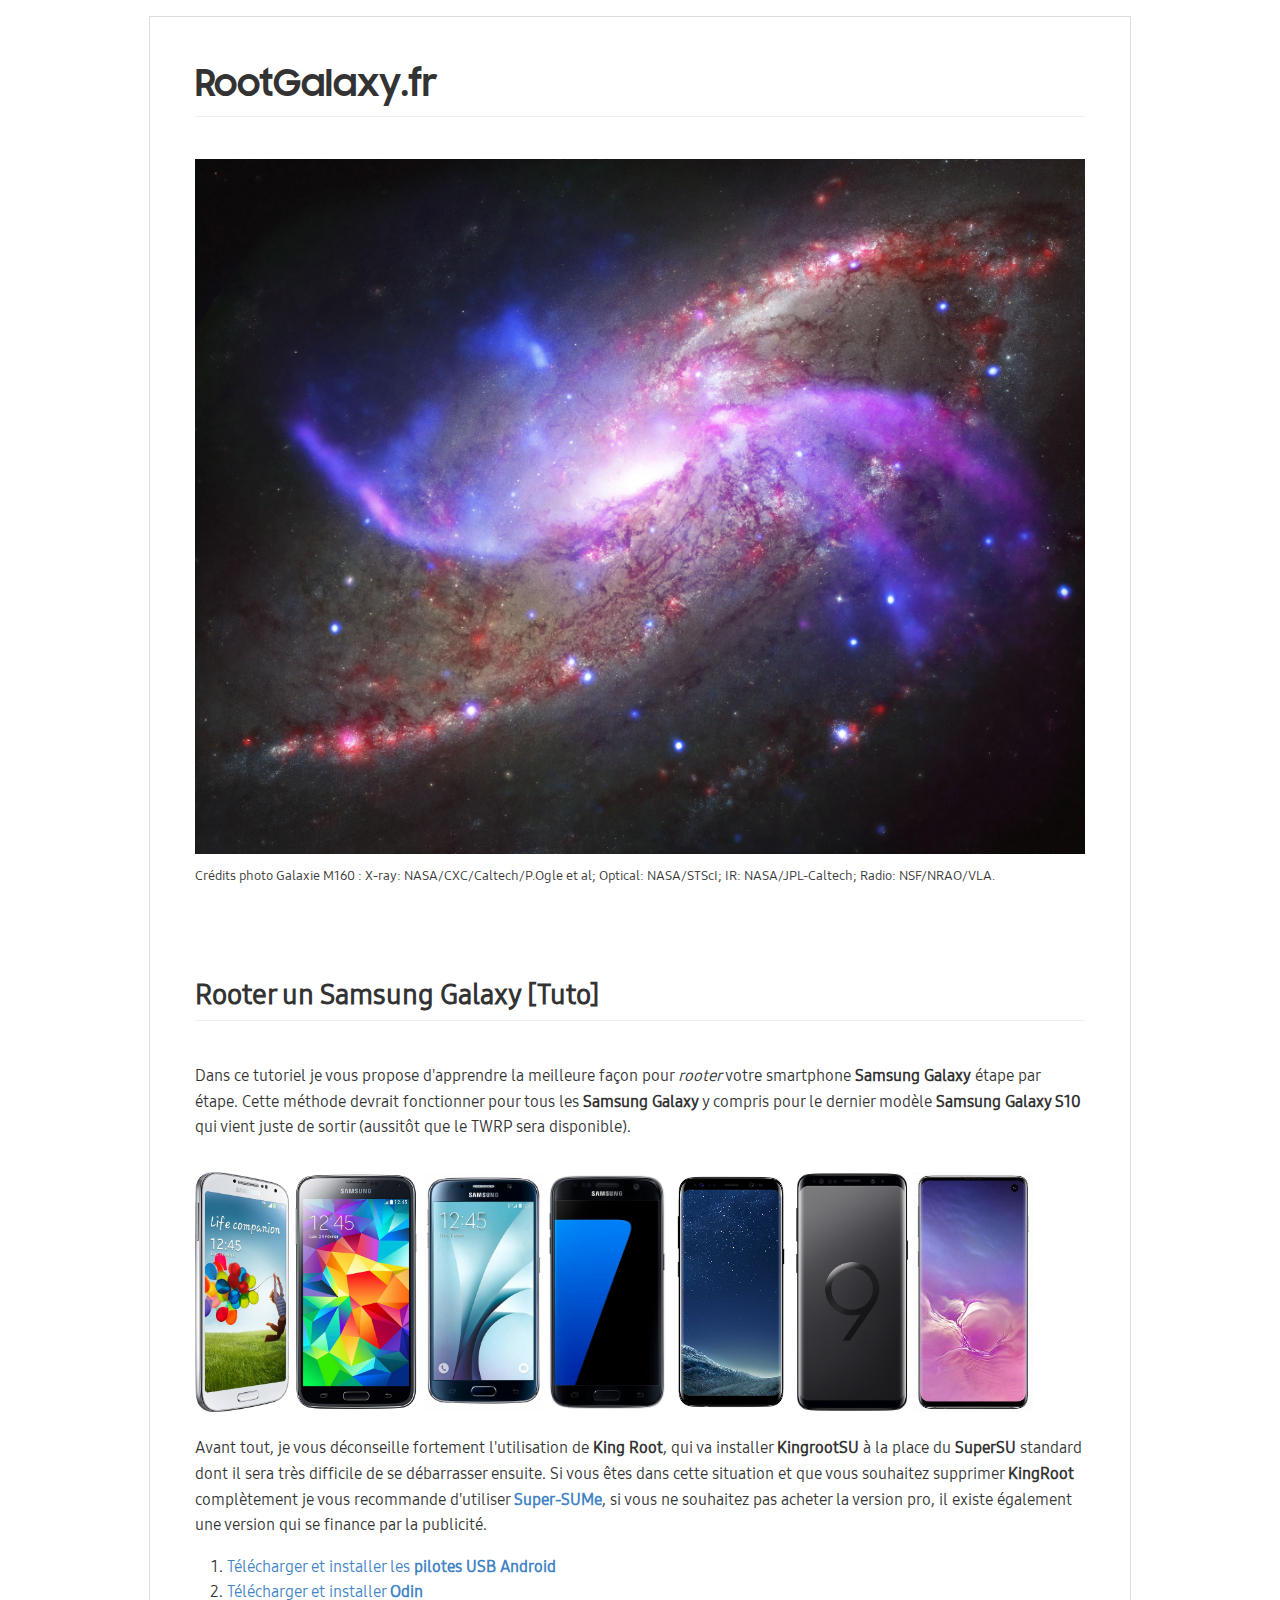
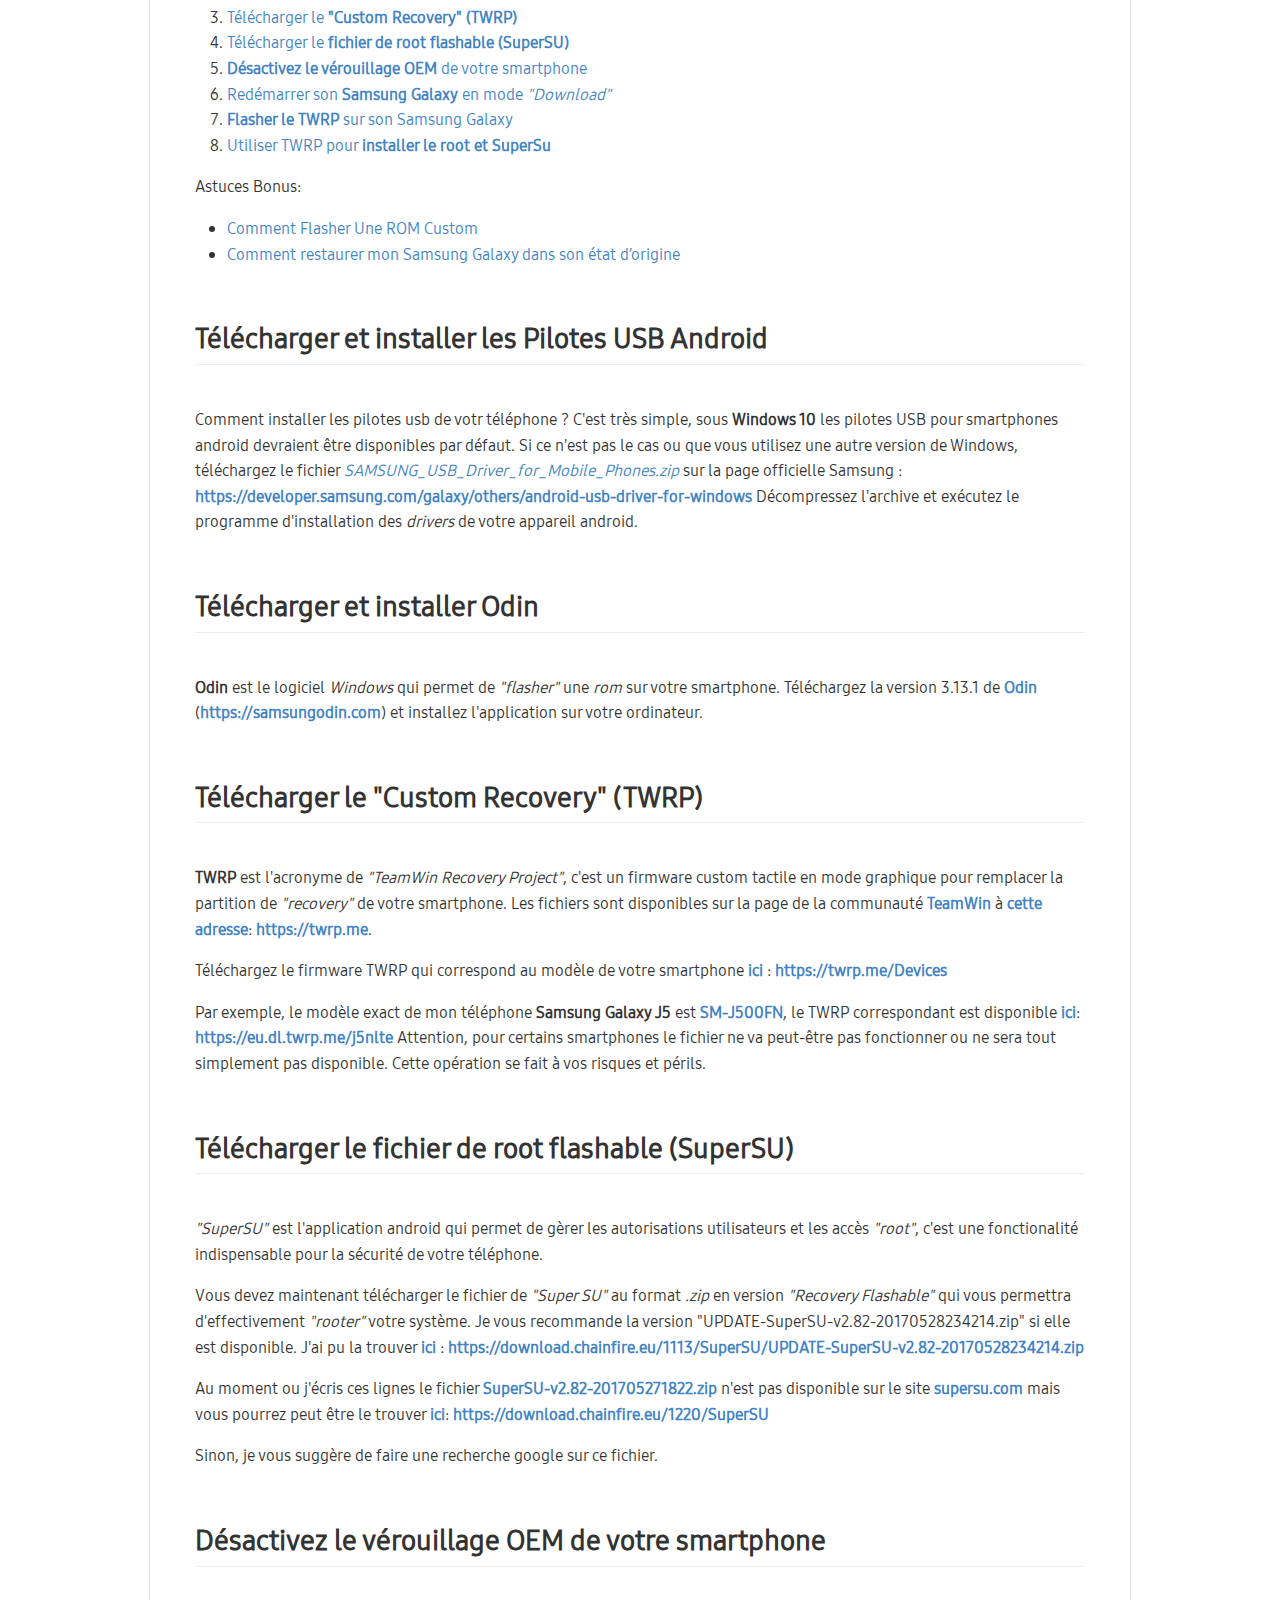
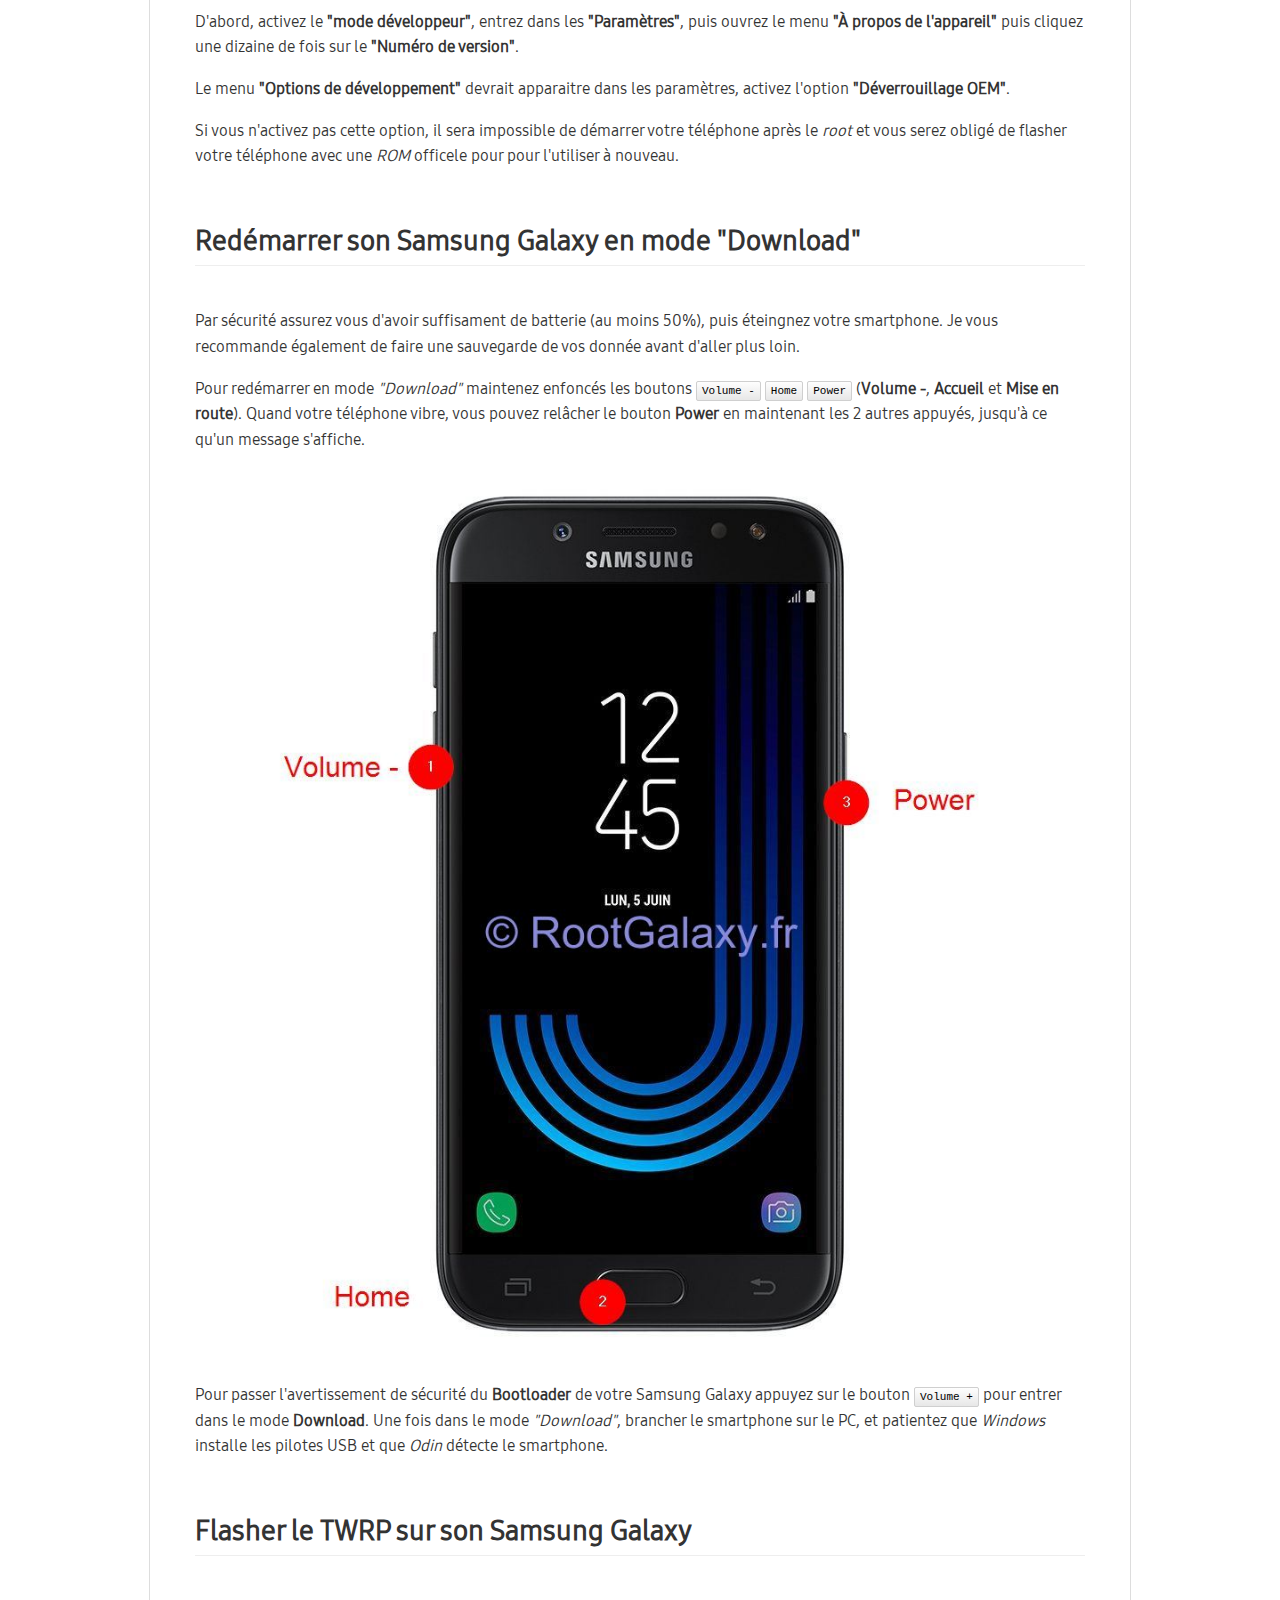
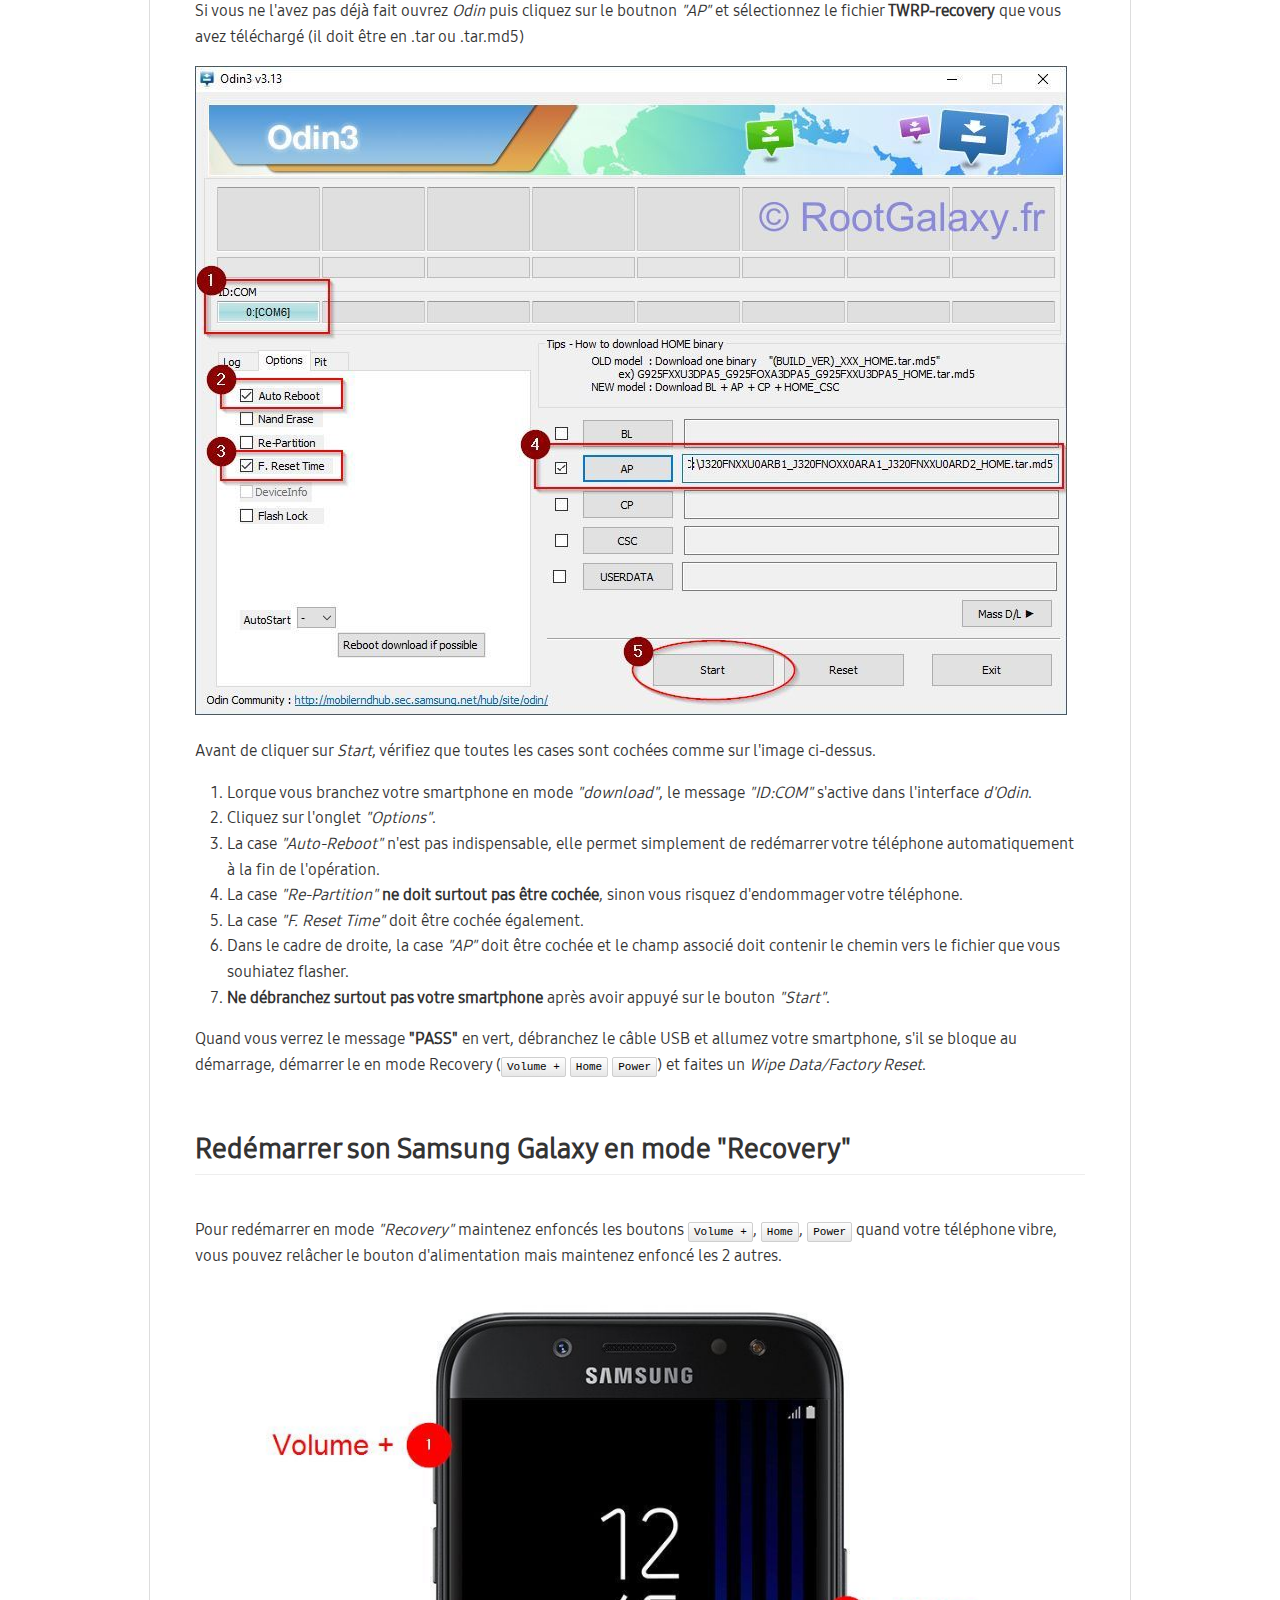
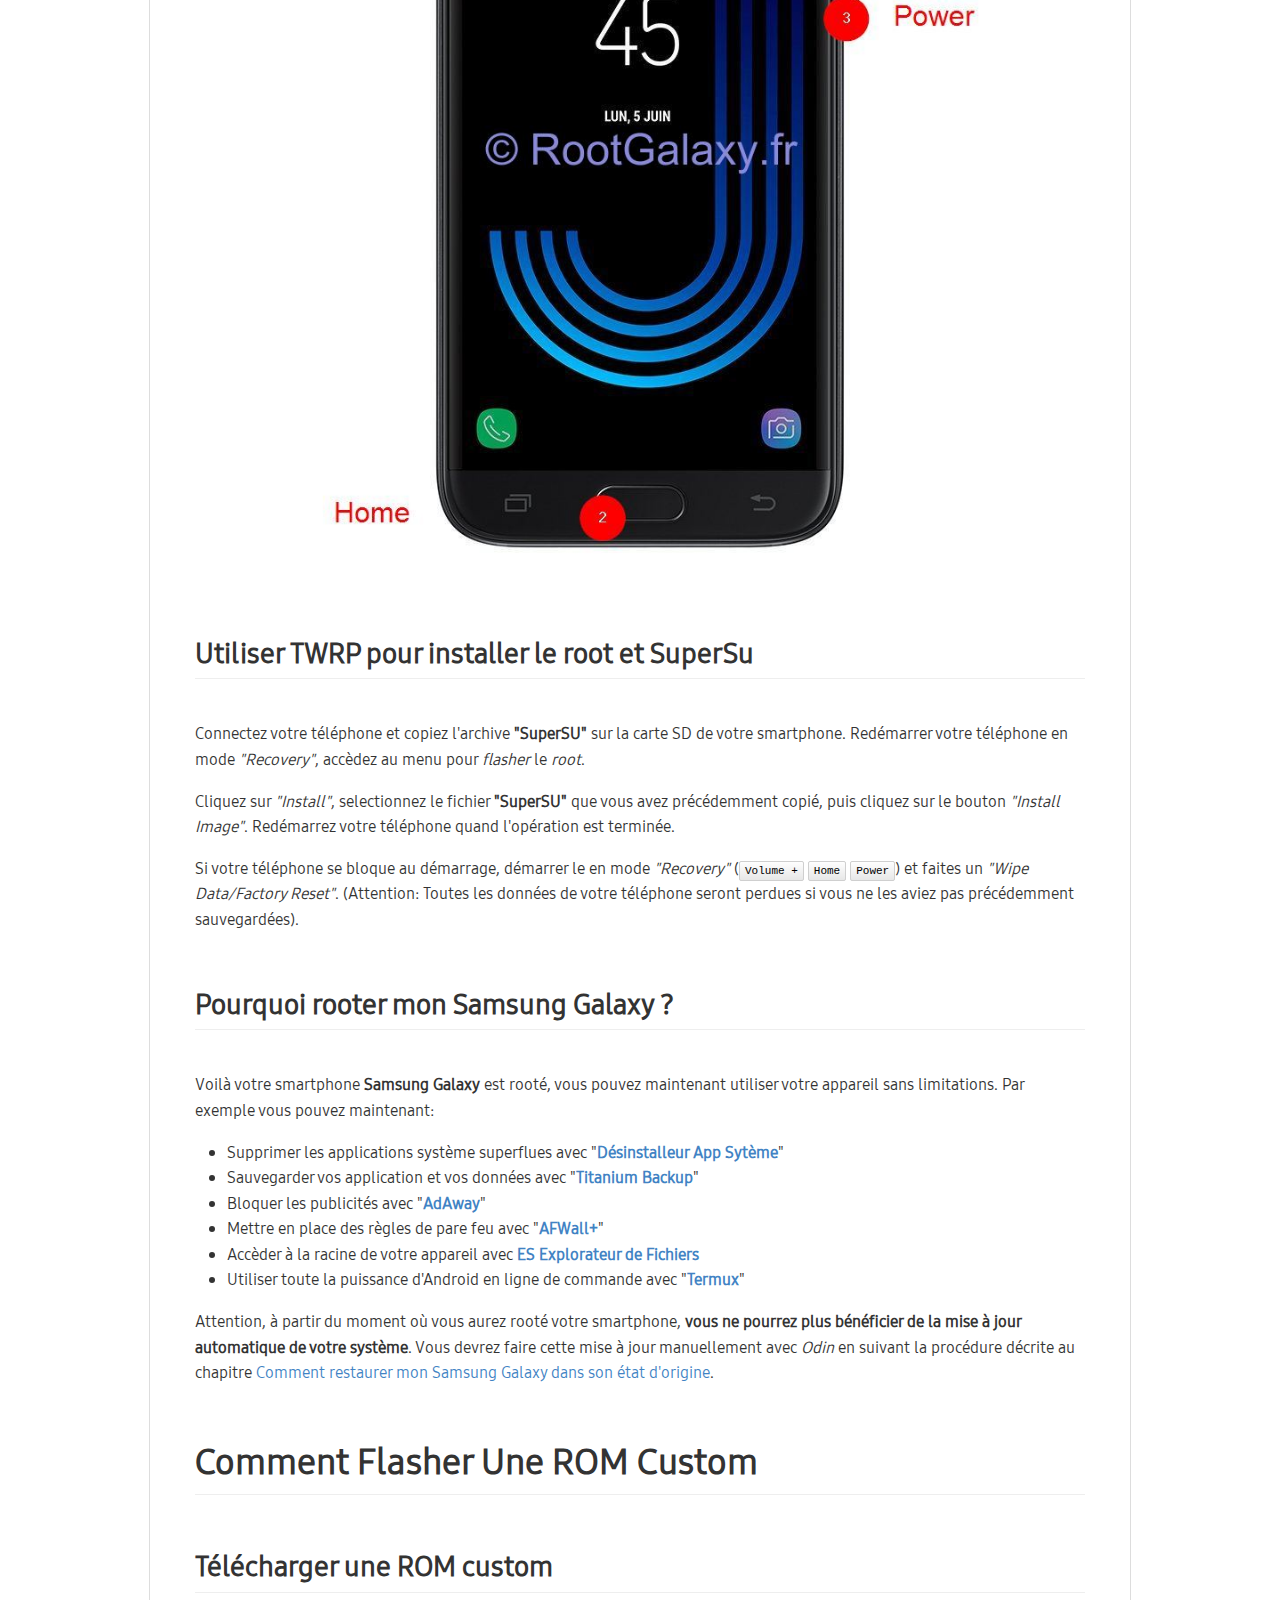
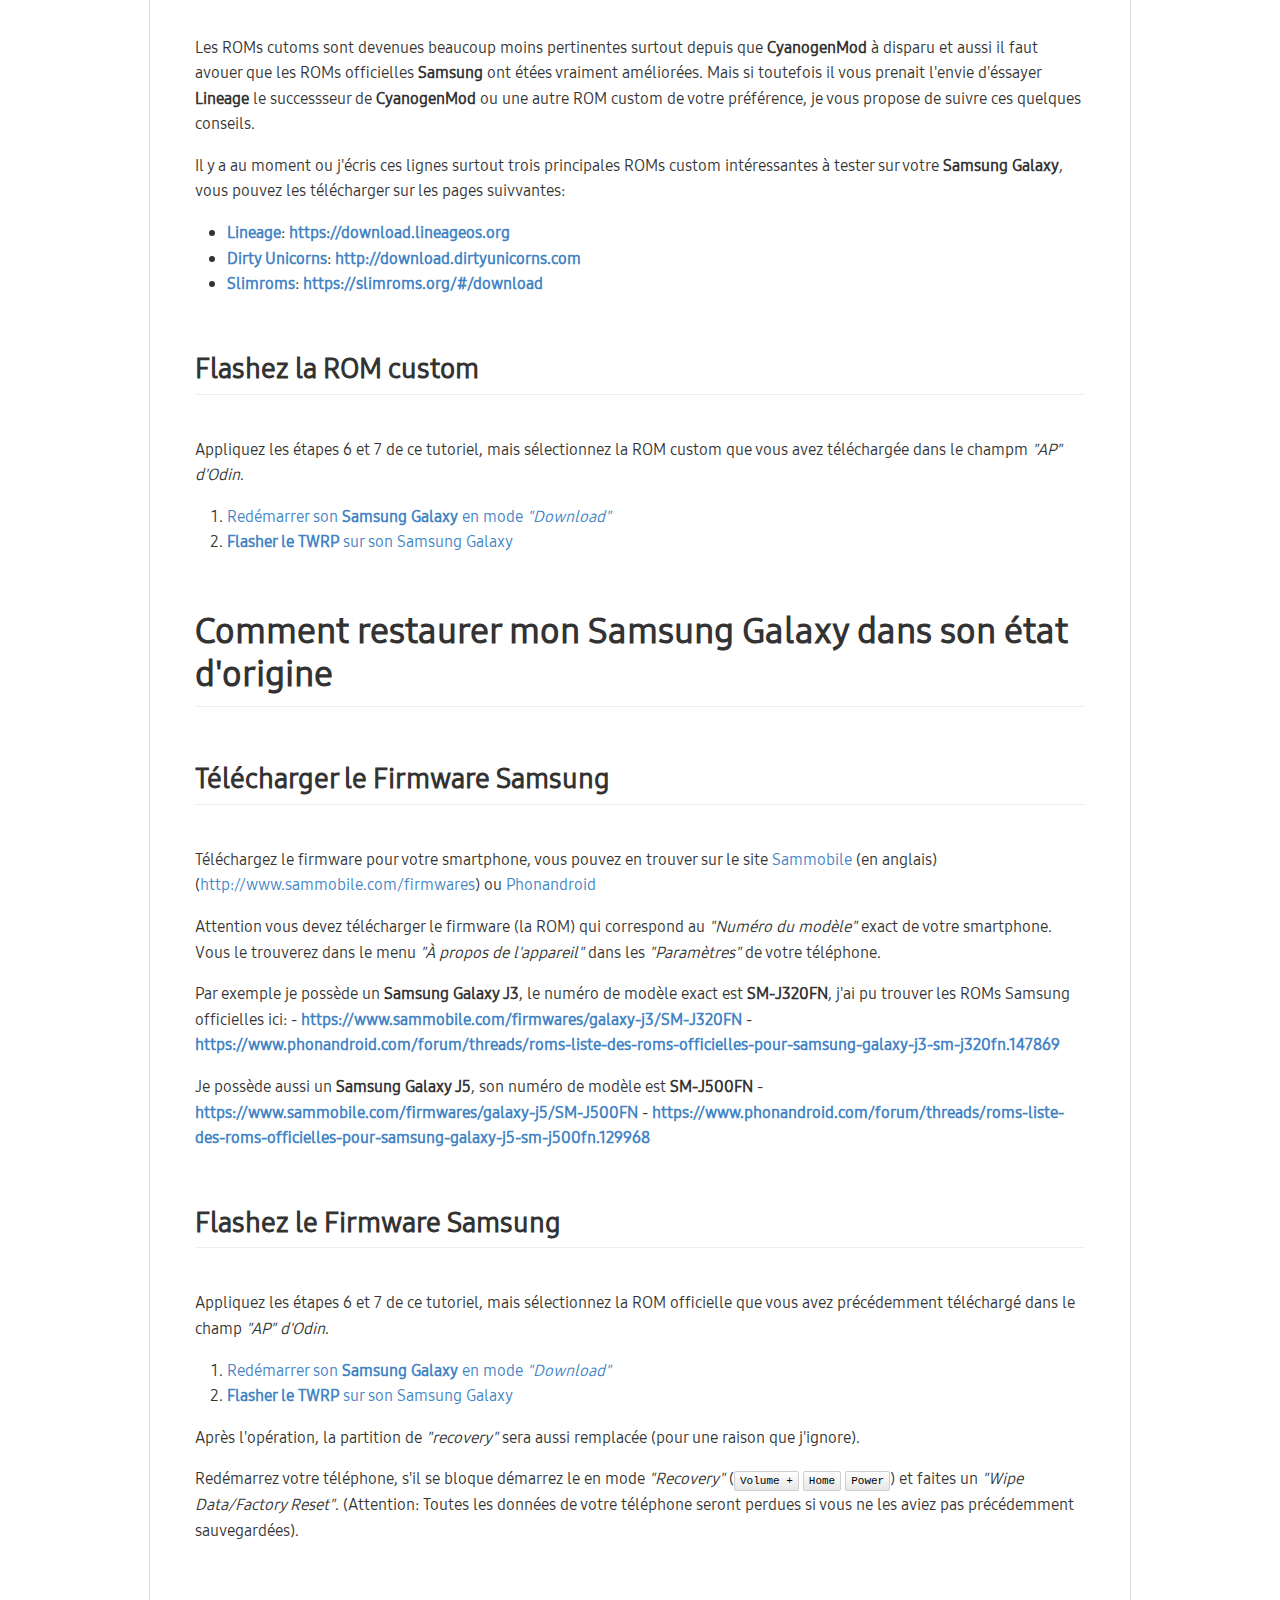
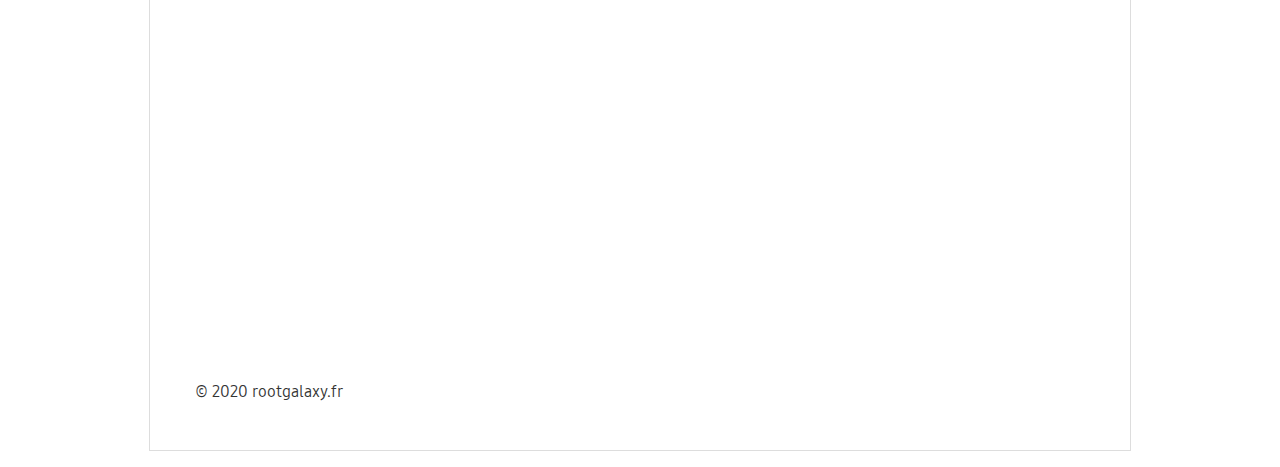
<file: index.html>
<!DOCTYPE html>
<html lang="fr">
<head>
    <meta charset="UTF-8" />
    <meta name="viewport" content="width=device-width, initial-scale=1" />
    <meta http-equiv="Content-Type" content="text/html; charset=utf-8; fr" />

    <link rel="apple-touch-icon"      sizes="57x57"    href="./favicon/apple-icon-57x57.png" />
    <link rel="apple-touch-icon"      sizes="60x60"    href="./favicon/apple-icon-60x60.png" />
    <link rel="apple-touch-icon"      sizes="72x72"    href="./favicon/apple-icon-72x72.png" />
    <link rel="apple-touch-icon"      sizes="76x76"    href="./favicon/apple-icon-76x76.png" />
    <link rel="apple-touch-icon"      sizes="114x114"  href="./favicon/apple-icon-114x114.png" />
    <link rel="apple-touch-icon"      sizes="120x120"  href="./favicon/apple-icon-120x120.png" />
    <link rel="apple-touch-icon"      sizes="144x144"  href="./favicon/apple-icon-144x144.png" />
    <link rel="apple-touch-icon"      sizes="152x152"  href="./favicon/apple-icon-152x152.png" />
    <link rel="apple-touch-icon"      sizes="180x180"  href="./favicon/apple-icon-180x180.png" />
    <link rel="icon" type="image/png" sizes="192x192"  href="./favicon/android-icon-192x192.png" />
    <link rel="icon" type="image/png" sizes="32x32"    href="./favicon/favicon-32x32.png" />
    <link rel="icon" type="image/png" sizes="96x96"    href="./favicon/favicon-96x96.png" />
    <link rel="icon" type="image/png" sizes="16x16"    href="./favicon/favicon-16x16.png" />
    <link rel="icon"          type="image/x-icon"      href="./favicon/favicon.ico" />
    <link rel="shortcut icon" type="image/x-icon"      href="./favicon/favicon.ico" />
    <link rel="manifest" href="./favicon/manifest.json" />

    <meta name="msapplication-TileColor" content="#8a8ada" />
    <meta name="msapplication-TileImage" content="./favicon/ms-icon-144x144.png" />
    <meta name="theme-color" content="#8a8ada" />

    <title>Rooter un Samsung Galaxy [Tuto]</title>

    <meta name="description" content="Le tuto pour rooter son téléphone Samsung Galaxy." />
    <meta name="keywords"    content="rooter, root, samsung galaxy, flasher, rom custom, android, rooté, twrp, supersu, mode recovery, mode download, reboot, firmware, smartphone, md5, tar" />
    <meta name="author"      content="RootGalaxy.fr" />
    <meta name="robots"      content="index,follow,noarchive" />

    <meta property="og:site_name"    content="RootGalaxy" />
    <meta property="og:locale"       content="fr_FR" />
    <meta property="og:url"          content="https://rootgalaxy.fr" />
    <meta property="og:type"         content="website" />
    <meta property="og:title"        content="Comment rooter n'importte quel smartphone Samsung Galaxy ?" />
    <meta property="og:description"  content="Un excellent article pour apprendre comment rooter n'importe quel smartphone Samsung Galaxy." />
    <meta property="og:image"        content="./images/m106.jpg" />
    <meta property="og:image:alt"    content="Superbe photo de la galaxie M106" />
    <meta property="og:image:width"  content="2000" />
    <meta property="og:image:height" content="1562" />

    <link rel="stylesheet" href="./css/style.css" />

    <link rel="start" title="Accueil" href="https://rootgalaxy.fr" />
    <link rel="index" title="Accueil" href="https://rootgalaxy.fr" />
    <link rel="first" title="Accueil" href="https://rootgalaxy.fr" />

    <!-- Global site tag (gtag.js) - Google Analytics -->
    <script async src="https://www.googletagmanager.com/gtag/js?id=UA-136096047-1"></script>
    <script>
        window.dataLayer = window.dataLayer || [];
        function gtag(){dataLayer.push(arguments);}
        gtag('js', new Date());
        gtag('config', 'UA-136096047-1');
    </script>
</head>
<body>
    <div class="markdown-body">
        <h1 id="rootgalaxy">RootGalaxy.fr</h1>
        
        <div class="cover">
            <img src="./images/m106.jpg" alt="Galaxie M106">
        </div>
        
        <small>Crédits photo Galaxie M160 : X-ray: NASA/CXC/Caltech/P.Ogle et al; Optical: NASA/STScI; IR: NASA/JPL-Caltech; Radio: NSF/NRAO/VLA.</small>
    </div>
    
    <article class="markdown-body"><h2>Rooter un Samsung Galaxy [Tuto]</h2>

<p>Dans ce tutoriel je vous propose d'apprendre la meilleure façon pour <em>rooter</em> votre smartphone <strong>Samsung Galaxy</strong> étape par étape.
Cette méthode devrait fonctionner pour tous les <strong>Samsung Galaxy</strong> y compris pour le dernier modèle <strong>Samsung Galaxy S10</strong> qui vient juste de sortir (aussitôt que le TWRP sera disponible).</p>

<div class="phones">
    <img src="./images/samsung_galaxy_s4.jpg"  alt="Samsung Galaxy S4" />
    <img src="./images/samsung_galaxy_s5.jpg"  alt="Samsung Galaxy S5" />
    <img src="./images/samsung_galaxy_s6.jpg"  alt="Samsung Galaxy S6" />
    <img src="./images/samsung_galaxy_s7.jpg"  alt="Samsung Galaxy S7" />
    <img src="./images/samsung_galaxy_s8.jpg"  alt="Samsung Galaxy S8" />
    <img src="./images/samsung_galaxy_s9.jpg"  alt="Samsung Galaxy S9" />
    <img src="./images/samsung_galaxy_s10.jpg" alt="Samsung Galaxy S10" />
</div>

<p>Avant tout, je vous déconseille fortement l'utilisation de <strong>King Root</strong>, qui va installer <strong>KingrootSU</strong> à la place du <strong>SuperSU</strong> standard dont il sera très difficile de se débarrasser ensuite.
Si vous êtes dans cette situation et que vous souhaitez supprimer <strong>KingRoot</strong> complètement je vous recommande d'utiliser <strong><a href="https://play.google.com/store/apps/details?id=darkslide.com.supersumepro" target="_blank" rel="noopener noreferrer nofollow">Super-SUMe</a></strong>, si vous ne souhaitez pas acheter la version pro, il existe également une version qui se finance par la publicité.</p>

<ol>
<li><a href="#telecharger-et-installer-les-pilotes-usb-android">Télécharger et installer les <strong>pilotes USB Android</strong></a></li>
<li><a href="#telecharger-et-installer-odin">Télécharger et installer <strong>Odin</strong></a></li>
<li><a href="#telecharger-le-custom-recovery-twrp">Télécharger le <strong>"Custom Recovery" (TWRP)</strong></a></li>
<li><a href="#telecharger-le-fichier-de-root-flashable-supersu">Télécharger le <strong>fichier de root flashable (SuperSU)</strong></a></li>
<li><a href="#desactivez-le-verouillage-oem-de-votre-smartphone"><strong>Désactivez le vérouillage OEM</strong> de votre smartphone</a></li>
<li><a href="#redemarrer-son-samsung-galaxy-en-mode-download">Redémarrer son <strong>Samsung Galaxy</strong> en mode <em>"Download"</em></a></li>
<li><a href="#flasher-le-twrp-sur-son-samsung-galaxy"><strong>Flasher le TWRP</strong> sur son Samsung Galaxy</a></li>
<li><a href="#utiliser-twrp-pour-installer-le-root-et-supersu">Utiliser TWRP pour <strong>installer le root et SuperSu</strong></a></li>
</ol>

<p>Astuces Bonus:</p>

<ul>
<li><a href="#comment-flasher-une-rom-custom">Comment Flasher Une ROM Custom</a></li>
<li><a href="#comment-restaurer-mon-samsung-galaxy-dans-son-etat-dorigine">Comment restaurer mon Samsung Galaxy dans son état d’origine</a></li>
</ul>

<h2>Télécharger et installer les Pilotes USB Android</h2>

<p>Comment installer les pilotes usb de votr téléphone ? C'est très simple, sous <strong>Windows 10</strong> les pilotes USB pour smartphones android devraient être disponibles par défaut. 
Si ce n'est pas le cas ou que vous utilisez une autre version de Windows, téléchargez le fichier <em><a href="https://developer.samsung.com/galaxy/others/android-usb-driver-for-windows" target="_blank" rel="noopener noreferrer nofollow">SAMSUNG_USB_Driver_for_Mobile_Phones.zip</a></em> sur la page officielle Samsung : <strong><a href="https://developer.samsung.com/galaxy/others/android-usb-driver-for-windows" target="_blank" rel="noopener noreferrer nofollow">https://developer.samsung.com/galaxy/others/android-usb-driver-for-windows</a></strong>
Décompressez l'archive et exécutez le programme d'installation des <em>drivers</em> de votre appareil android.</p>

<h2>Télécharger et installer Odin</h2>

<p><strong>Odin</strong> est le logiciel <em>Windows</em> qui permet de <em>"flasher"</em> une <em>rom</em>  sur votre smartphone. Téléchargez la version 3.13.1 de <strong><a href="https://samsungodin.com" target="_blank" rel="noopener noreferrer nofollow">Odin</a></strong> (<strong><a href="https://samsungodin.com" target="_blank" rel="noopener noreferrer nofollow">https://samsungodin.com</a></strong>) et installez l'application sur votre ordinateur.</p>

<h2>Télécharger le "Custom Recovery" (TWRP)</h2>

<p><strong>TWRP</strong> est l'acronyme de <em>"TeamWin Recovery Project"</em>, c'est un firmware custom tactile en mode graphique pour remplacer la partition de <em>"recovery"</em> de votre smartphone.
Les fichiers sont disponibles sur la page de la communauté <strong><a href="https://twrp.me" target="_blank" rel="noopener noreferrer nofollow">TeamWin</a></strong> à <strong><a href="https://twrp.me" target="_blank" rel="noopener noreferrer nofollow">cette adresse</a></strong>: <strong><a href="https://twrp.me" target="_blank" rel="noopener noreferrer nofollow">https://twrp.me</a></strong>.</p>

<p>Téléchargez le firmware TWRP qui correspond au modèle de votre smartphone <strong><a href="https://twrp.me/Devices" target="_blank" rel="noopener noreferrer nofollow">ici</a></strong> : <strong><a href="https://twrp.me/Devices" target="_blank" rel="noopener noreferrer nofollow">https://twrp.me/Devices</a></strong></p>

<p>Par exemple, le modèle exact de mon téléphone <strong>Samsung Galaxy J5</strong> est <strong><a href="https://eu.dl.twrp.me/j5nlte" target="_blank" rel="noopener noreferrer nofollow">SM-J500FN</a></strong>, le TWRP correspondant est disponible <strong><a href="https://eu.dl.twrp.me/j5nlte" target="_blank" rel="noopener noreferrer nofollow">ici</a></strong>: <strong><a href="https://eu.dl.twrp.me/j5nlte" target="_blank" rel="noopener noreferrer nofollow">https://eu.dl.twrp.me/j5nlte</a></strong>
Attention, pour certains smartphones le fichier ne va peut-être pas fonctionner ou ne sera tout simplement pas disponible. Cette opération se fait à vos risques et périls.</p>

<h2>Télécharger le fichier de root flashable (SuperSU)</h2>

<p><em>"SuperSU"</em> est l'application android qui permet de gèrer les autorisations utilisateurs et les accès <em>"root"</em>, c'est une fonctionalité indispensable pour la sécurité de votre téléphone.</p>

<p>Vous devez maintenant télécharger le fichier de <em>"Super SU"</em> au format <em>.zip</em> en version <em>"Recovery Flashable"</em> qui vous permettra d'effectivement <em>"rooter"</em> votre système.
Je vous recommande la version "UPDATE-SuperSU-v2.82-20170528234214.zip" si elle est disponible.
J'ai pu la trouver <strong><a href="https://download.chainfire.eu/1113/SuperSU/UPDATE-SuperSU-v2.82-20170528234214.zip" target="_blank" rel="noopener noreferrer nofollow">ici</a></strong> : <strong><a href="https://download.chainfire.eu/1113/SuperSU/UPDATE-SuperSU-v2.82-20170528234214.zip" target="_blank" rel="noopener noreferrer nofollow">https://download.chainfire.eu/1113/SuperSU/UPDATE-SuperSU-v2.82-20170528234214.zip</a></strong></p>

<p>Au moment ou j'écris ces lignes le fichier <strong><a href="http://www.supersu.com/download" target="_blank" rel="noopener noreferrer nofollow">SuperSU-v2.82-201705271822.zip</a></strong> n'est pas disponible sur le site <strong><a href="http://www.supersu.com/download" target="_blank" rel="noopener noreferrer nofollow">supersu.com</a></strong>
mais vous pourrez peut être le trouver <strong><a href="https://download.chainfire.eu/1220/SuperSU" target="_blank" rel="noopener noreferrer nofollow">ici</a></strong>: <strong><a href="https://download.chainfire.eu/1220/SuperSU" target="_blank" rel="noopener noreferrer nofollow">https://download.chainfire.eu/1220/SuperSU</a></strong></p>

<p>Sinon, je vous suggère de faire une recherche google sur ce fichier.</p>

<h2>Désactivez le vérouillage OEM de votre smartphone</h2>

<p>D'abord, activez le <strong>"mode développeur"</strong>, entrez dans les <strong>"Paramètres"</strong>, puis ouvrez le menu <strong>"À propos de l'appareil"</strong> puis cliquez une dizaine de fois sur le <strong>"Numéro de version"</strong>.</p>

<p>Le menu <strong>"Options de développement"</strong> devrait apparaitre dans les paramètres, activez l'option <strong>"Déverrouillage OEM"</strong>.</p>

<p>Si vous n'activez pas cette option, il sera impossible de démarrer votre téléphone après le <em>root</em> et vous serez obligé de flasher votre téléphone avec une <em>ROM</em> officele pour pour l'utiliser à nouveau.</p>

<h2>Redémarrer son Samsung Galaxy en mode "Download"</h2>

<p>Par sécurité assurez vous d'avoir suffisament de batterie (au moins 50%), puis éteingnez votre smartphone. Je vous recommande également de faire une sauvegarde de vos donnée avant d'aller plus loin.</p>

<p>Pour redémarrer en mode <em>"Download"</em> maintenez enfoncés les boutons <kbd>Volume -</kbd> <kbd>Home</kbd> <kbd>Power</kbd> (<strong>Volume -</strong>, <strong>Accueil</strong> et <strong>Mise en route</strong>).
Quand votre téléphone vibre, vous pouvez relâcher le bouton <strong>Power</strong> en maintenant les 2 autres appuyés, jusqu'à ce qu'un message s'affiche.</p>

<p><img src="./images/download_mode_samsung_galaxy_j5.jpg" alt="Illustration de l'activation du mode download sur Samsung Galaxy J5" /></p>

<p>Pour passer l'avertissement de sécurité du <strong>Bootloader</strong> de votre Samsung Galaxy appuyez sur le bouton <kbd>Volume +</kbd> pour entrer dans le mode <strong>Download</strong>.
Une fois dans le mode <em>"Download"</em>, brancher le smartphone sur le PC, et patientez que <em>Windows</em> installe les pilotes USB et que <em>Odin</em> détecte le smartphone.</p>

<h2>Flasher le TWRP sur son Samsung Galaxy</h2>

<p>Si vous ne l'avez pas déjà fait ouvrez <em>Odin</em> puis cliquez sur le boutnon <em>"AP"</em> et sélectionnez le fichier <strong>TWRP-recovery</strong> que vous avez téléchargé (il doit être en .tar ou .tar.md5)</p>

<p><img src="./images/odin3_v3.13.1.jpg" alt="odin3_v3.13.1" /></p>

<p>Avant de cliquer sur <em>Start</em>, vérifiez que toutes les cases sont cochées comme sur l'image ci-dessus.</p>

<ol>
<li>Lorque vous branchez votre smartphone en mode <em>"download"</em>, le message <em>"ID:COM"</em> s'active dans l'interface <em>d'Odin</em>.</li>
<li>Cliquez sur l'onglet <em>"Options"</em>.</li>
<li>La case <em>"Auto-Reboot"</em> n'est pas indispensable, elle permet simplement de redémarrer votre téléphone automatiquement à la fin de l'opération.</li>
<li>La case <em>"Re-Partition"</em> <strong>ne doit surtout pas être cochée</strong>, sinon vous risquez d'endommager votre téléphone.</li>
<li>La case <em>"F. Reset Time"</em> doit être cochée également.</li>
<li>Dans le cadre de droite, la case <em>"AP"</em> doit être cochée et le champ associé doit contenir le chemin vers le fichier que vous souhiatez flasher.</li>
<li><strong>Ne débranchez surtout pas votre smartphone</strong> après avoir appuyé sur le bouton <em>"Start"</em>.</li>
</ol>

<p>Quand vous verrez le message <strong>"PASS"</strong> en vert, débranchez le câble USB et allumez votre smartphone, s'il se bloque au démarrage, démarrer le en mode Recovery (<kbd>Volume +</kbd> <kbd>Home</kbd> <kbd>Power</kbd>) et faites un <em>Wipe Data/Factory Reset</em>.</p>

<h2>Redémarrer son Samsung Galaxy en mode "Recovery"</h2>

<p>Pour redémarrer en mode <em>"Recovery"</em> maintenez enfoncés les boutons <kbd>Volume +</kbd>, <kbd>Home</kbd>, <kbd>Power</kbd> quand votre téléphone vibre, vous pouvez relâcher le bouton d'alimentation mais maintenez enfoncé les 2 autres.</p>

<p><img src="./images/recovery_mode_samsung_galaxy_j5.jpg" alt="Illustration de l'activation du mode recovery sur Samsung Galaxy J5" /></p>

<h2>Utiliser TWRP pour installer le root et SuperSu</h2>

<p>Connectez votre téléphone et copiez l'archive <strong>"SuperSU"</strong> sur la carte SD de votre smartphone.
Redémarrer votre téléphone en mode <em>"Recovery"</em>, accèdez au menu pour <em>flasher</em> le <em>root</em>.</p>

<p>Cliquez sur <em>"Install"</em>, selectionnez le fichier <strong>"SuperSU"</strong> que vous avez précédemment copié, puis cliquez sur le bouton <em>"Install Image"</em>.
Redémarrez votre téléphone quand l'opération est terminée.</p>

<p>Si votre téléphone se bloque au démarrage, démarrer le en mode <em>"Recovery"</em> (<kbd>Volume +</kbd> <kbd>Home</kbd> <kbd>Power</kbd>) et faites un <em>"Wipe Data/Factory Reset"</em>. (Attention: Toutes les données de votre téléphone seront perdues si vous ne les aviez pas précédemment sauvegardées).</p>

<h2>Pourquoi rooter mon Samsung Galaxy ?</h2>

<p>Voilà votre smartphone <strong>Samsung Galaxy</strong> est rooté, vous pouvez maintenant utiliser votre appareil sans limitations. Par exemple vous pouvez maintenant:</p>

<ul>
<li>Supprimer les applications système superflues avec "<strong><a href="https://play.google.com/store/apps/details?id=com.jumobile.manager.systemapp" target="_blank" rel="noopener noreferrer nofollow">Désinstalleur App Sytème</a></strong>"</li>
<li>Sauvegarder vos application et vos données avec "<strong><a href="https://play.google.com/store/apps/details?id=com.keramidas.TitaniumBackup" target="_blank" rel="noopener noreferrer nofollow">Titanium Backup</a></strong>"</li>
<li>Bloquer les publicités avec "<strong><a href="https://adaway.org" target="_blank" rel="noopener noreferrer nofollow">AdAway</a></strong>"</li>
<li>Mettre en place des règles de pare feu avec "<strong><a href="https://play.google.com/store/apps/details?hl=en&amp;id=dev.ukanth.ufirewall" target="_blank" rel="noopener noreferrer nofollow">AFWall+</a></strong>"</li>
<li>Accèder à la racine de votre appareil avec <strong><a href="http://www.estrongs.com" target="_blank" rel="noopener noreferrer nofollow">ES Explorateur de Fichiers</a></strong></li>
<li>Utiliser toute la puissance d'Android en ligne de commande avec "<strong><a href="https://play.google.com/store/apps/details?id=com.termux" target="_blank" rel="noopener noreferrer nofollow">Termux</a></strong>"</li>
</ul>

<p>Attention, à partir du moment où vous aurez rooté votre smartphone, <strong>vous ne pourrez plus bénéficier de la mise à jour automatique de votre système</strong>.
Vous devrez faire cette mise à jour manuellement avec <em>Odin</em> en suivant la procédure décrite au chapitre <a href="#comment-restaurer-mon-samsung-galaxy-dans-son-etat-dorigine">Comment restaurer mon Samsung Galaxy dans son état d'origine</a>.</p>

<h1>Comment Flasher Une ROM Custom</h1>

<h2>Télécharger une ROM custom</h2>

<p>Les ROMs cutoms sont devenues beaucoup moins pertinentes surtout depuis que <strong>CyanogenMod</strong> à disparu et aussi il faut avouer que les ROMs officielles <strong>Samsung</strong> ont étées vraiment améliorées.
Mais si toutefois il vous prenait l'envie d'éssayer <strong>Lineage</strong> le successseur de <strong>CyanogenMod</strong> ou une autre ROM custom de votre préférence, je vous propose de suivre ces quelques conseils.</p>

<p>Il y a au moment ou j'écris ces lignes surtout trois principales ROMs custom intéressantes à tester sur votre <strong>Samsung Galaxy</strong>, vous pouvez les télécharger sur les pages suivvantes:</p>

<ul>
<li><strong><a href="https://download.lineageos.org" target="_blank" rel="noopener noreferrer nofollow">Lineage</a></strong>: <strong><a href="https://download.lineageos.org" target="_blank" rel="noopener noreferrer nofollow">https://download.lineageos.org</a></strong></li>
<li><strong><a href="http://download.dirtyunicorns.com" target="_blank" rel="noopener noreferrer nofollow">Dirty Unicorns</a></strong>: <strong><a href="http://download.dirtyunicorns.com" target="_blank" rel="noopener noreferrer nofollow">http://download.dirtyunicorns.com</a></strong></li>
<li><strong><a href="https://slimroms.org/#/download" target="_blank" rel="noopener noreferrer nofollow">Slimroms</a></strong>: <strong><a href="https://slimroms.org/#/download" target="_blank" rel="noopener noreferrer nofollow">https://slimroms.org/#/download</a></strong></li>
</ul>

<h2>Flashez la ROM custom</h2>

<p>Appliquez les étapes 6 et 7 de ce tutoriel, mais sélectionnez la ROM custom que vous avez téléchargée dans le champm <em>"AP"</em> <em>d'Odin</em>.</p>

<ol>
<li><a href="#redemarrer-son-samsung-galaxy-en-mode-download">Redémarrer son <strong>Samsung Galaxy</strong> en mode <em>"Download"</em></a></li>
<li><a href="#flasher-le-twrp-sur-son-samsung-galaxy"><strong>Flasher le TWRP</strong> sur son Samsung Galaxy</a></li>
</ol>

<h1>Comment restaurer mon Samsung Galaxy dans son état d'origine</h1>

<h2>Télécharger le Firmware Samsung</h2>

<p>Téléchargez le firmware pour votre smartphone, vous pouvez en trouver sur le site <strong><a href="" target="_blank" rel="noopener noreferrer nofollow"></a></strong><a href="http://www.sammobile.com/firmwares">Sammobile</a> (en anglais) (<a href="http://www.sammobile.com/firmwares">http://www.sammobile.com/firmwares</a>)
ou <strong><a href="" target="_blank" rel="noopener noreferrer nofollow"></a></strong><a href="https://www.phonandroid.com">Phonandroid</a></p>

<p>Attention vous devez télécharger le firmware (la ROM) qui correspond au <em>"Numéro du modèle"</em> exact de votre smartphone.
Vous le trouverez dans le menu <em>"À propos de l'appareil"</em> dans les <em>"Paramètres"</em> de votre téléphone.</p>

<p>Par exemple je possède un <strong>Samsung Galaxy J3</strong>, le numéro de modèle exact est <strong>SM-J320FN</strong>, j'ai pu trouver les ROMs Samsung officielles ici:
- <strong><a href="https://www.sammobile.com/firmwares/galaxy-j3/SM-J320FN" target="_blank" rel="noopener noreferrer nofollow">https://www.sammobile.com/firmwares/galaxy-j3/SM-J320FN</a></strong>
- <strong><a href="https://www.phonandroid.com/forum/threads/roms-liste-des-roms-officielles-pour-samsung-galaxy-j3-sm-j320fn.147869" target="_blank" rel="noopener noreferrer nofollow">https://www.phonandroid.com/forum/threads/roms-liste-des-roms-officielles-pour-samsung-galaxy-j3-sm-j320fn.147869</a></strong></p>

<p>Je possède aussi un <strong>Samsung Galaxy J5</strong>, son numéro de modèle est <strong>SM-J500FN</strong>
- <strong><a href="https://www.sammobile.com/firmwares/galaxy-j5/SM-J500FN" target="_blank" rel="noopener noreferrer nofollow">https://www.sammobile.com/firmwares/galaxy-j5/SM-J500FN</a></strong>
- <strong><a href="https://www.phonandroid.com/forum/threads/roms-liste-des-roms-officielles-pour-samsung-galaxy-j5-sm-j500fn.129968" target="_blank" rel="noopener noreferrer nofollow">https://www.phonandroid.com/forum/threads/roms-liste-des-roms-officielles-pour-samsung-galaxy-j5-sm-j500fn.129968</a></strong></p>

<h2>Flashez le Firmware Samsung</h2>

<p>Appliquez les étapes 6 et 7 de ce tutoriel, mais sélectionnez la ROM officielle que vous avez précédemment téléchargé dans le champ <em>"AP"</em> <em>d'Odin</em>.</p>

<ol>
<li><a href="#redemarrer-son-samsung-galaxy-en-mode-download">Redémarrer son <strong>Samsung Galaxy</strong> en mode <em>"Download"</em></a></li>
<li><a href="#flasher-le-twrp-sur-son-samsung-galaxy"><strong>Flasher le TWRP</strong> sur son Samsung Galaxy</a></li>
</ol>

<p>Après l'opération, la partition de <em>"recovery"</em> sera aussi remplacée (pour une raison que j'ignore).</p>

<p>Redémarrez votre téléphone, s'il se bloque démarrez le en mode <em>"Recovery"</em> (<kbd>Volume +</kbd> <kbd>Home</kbd> <kbd>Power</kbd>) et faites un <em>"Wipe Data/Factory Reset"</em>. (Attention: Toutes les données de votre téléphone seront perdues si vous ne les aviez pas précédemment sauvegardées).</p>
</article>

<div id="disqus_thread" class="markdown-body"></div>

<script src="./js/main.js"></script>

<script>
/**
*  RECOMMENDED CONFIGURATION VARIABLES: EDIT AND UNCOMMENT THE SECTION BELOW TO INSERT DYNAMIC VALUES FROM YOUR PLATFORM OR CMS.
*  LEARN WHY DEFINING THESE VARIABLES IS IMPORTANT: https://disqus.com/admin/universalcode/#configuration-variables
*/
var disqus_config = function () {
    this.page.url = 'https://rootgalaxy.fr';  // Replace PAGE_URL with your page's canonical URL variable
    this.page.identifier = 'main'; // Replace PAGE_IDENTIFIER with your page's unique identifier variable
};

(function() {
    var d = document, s = d.createElement('script');
    s.src = 'https://rootgalaxy-1.disqus.com/embed.js';
    s.setAttribute('data-timestamp', +new Date());
    (d.head || d.body).appendChild(s);
})();
</script>

<noscript>Please enable JavaScript to view the <a href="https://disqus.com/?ref_noscript">comments powered by Disqus.</a></noscript>

<footer class="markdown-body">
    <p>&copy; 2020 rootgalaxy.fr</p>
</footer>

<!-- Hotjar Tracking Code for https://rootgalaxy.fr -->
<script>
    (function(h,o,t,j,a,r){
        h.hj=h.hj||function(){(h.hj.q=h.hj.q||[]).push(arguments)};
        h._hjSettings={hjid:1240377,hjsv:6};
        a=o.getElementsByTagName('head')[0];
        r=o.createElement('script');r.async=1;
        r.src=t+h._hjSettings.hjid+j+h._hjSettings.hjsv;
        a.appendChild(r);
    })(window,document,'https://static.hotjar.com/c/hotjar-','.js?sv=');
</script>
</body>
</html>
</file>
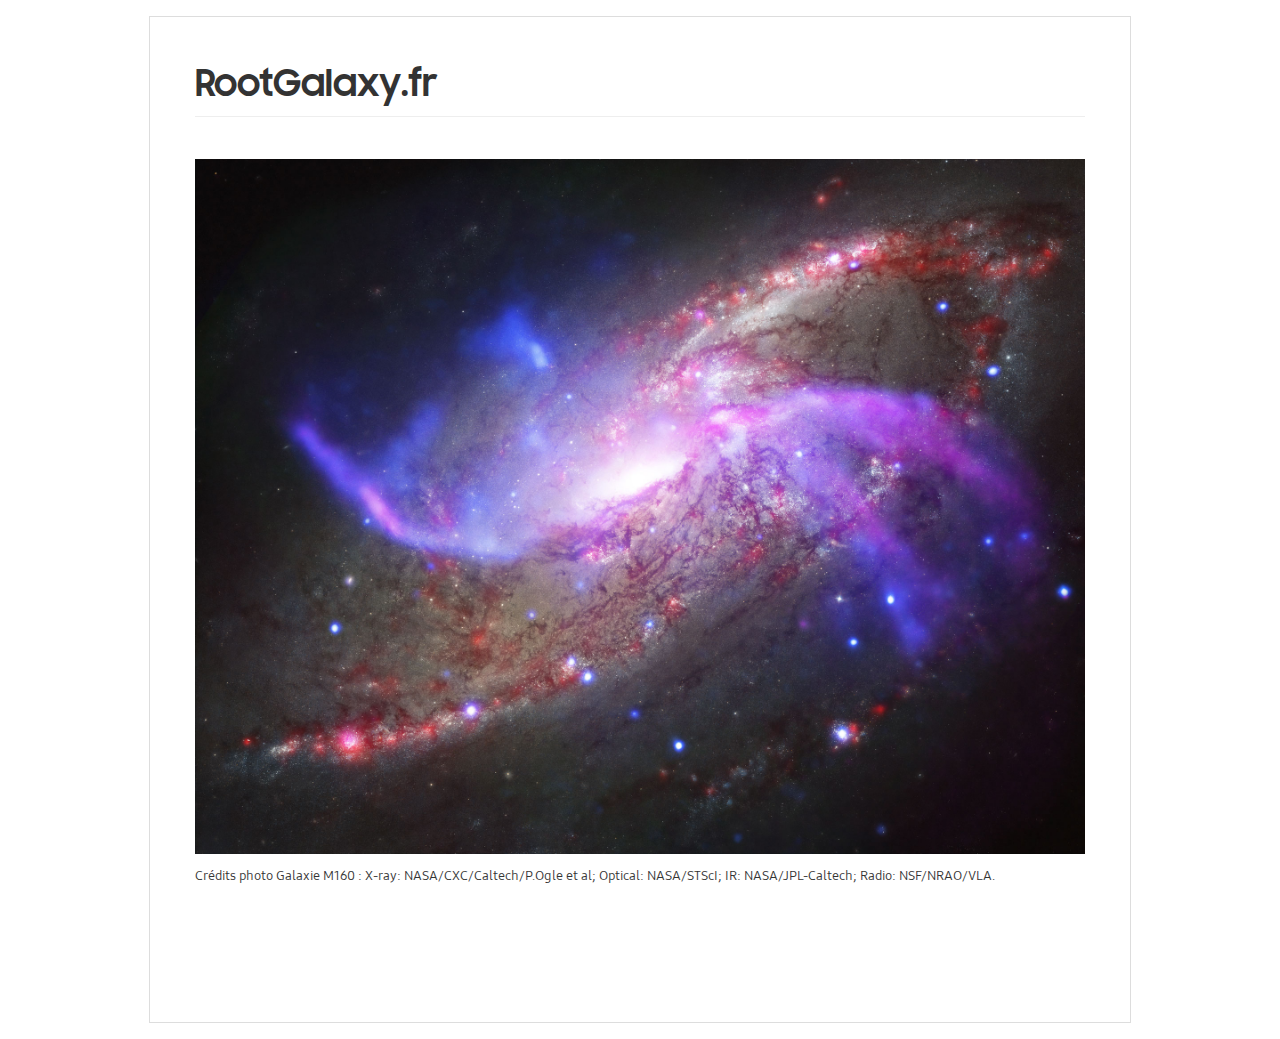
<file: src/head.html>
<!DOCTYPE html>
<html lang="fr">
<head>
    <meta charset="UTF-8" />
    <meta name="viewport" content="width=device-width, initial-scale=1" />
    <meta http-equiv="Content-Type" content="text/html; charset=utf-8; fr" />

    <link rel="apple-touch-icon"      sizes="57x57"    href="./favicon/apple-icon-57x57.png" />
    <link rel="apple-touch-icon"      sizes="60x60"    href="./favicon/apple-icon-60x60.png" />
    <link rel="apple-touch-icon"      sizes="72x72"    href="./favicon/apple-icon-72x72.png" />
    <link rel="apple-touch-icon"      sizes="76x76"    href="./favicon/apple-icon-76x76.png" />
    <link rel="apple-touch-icon"      sizes="114x114"  href="./favicon/apple-icon-114x114.png" />
    <link rel="apple-touch-icon"      sizes="120x120"  href="./favicon/apple-icon-120x120.png" />
    <link rel="apple-touch-icon"      sizes="144x144"  href="./favicon/apple-icon-144x144.png" />
    <link rel="apple-touch-icon"      sizes="152x152"  href="./favicon/apple-icon-152x152.png" />
    <link rel="apple-touch-icon"      sizes="180x180"  href="./favicon/apple-icon-180x180.png" />
    <link rel="icon" type="image/png" sizes="192x192"  href="./favicon/android-icon-192x192.png" />
    <link rel="icon" type="image/png" sizes="32x32"    href="./favicon/favicon-32x32.png" />
    <link rel="icon" type="image/png" sizes="96x96"    href="./favicon/favicon-96x96.png" />
    <link rel="icon" type="image/png" sizes="16x16"    href="./favicon/favicon-16x16.png" />
    <link rel="icon"          type="image/x-icon"      href="./favicon/favicon.ico" />
    <link rel="shortcut icon" type="image/x-icon"      href="./favicon/favicon.ico" />
    <link rel="manifest" href="./favicon/manifest.json" />

    <meta name="msapplication-TileColor" content="#8a8ada" />
    <meta name="msapplication-TileImage" content="./favicon/ms-icon-144x144.png" />
    <meta name="theme-color" content="#8a8ada" />

    <title>Rooter un Samsung Galaxy [Tuto]</title>

    <meta name="description" content="Le tuto pour rooter son téléphone Samsung Galaxy." />
    <meta name="keywords"    content="rooter, root, samsung galaxy, flasher, rom custom, android, rooté, twrp, supersu, mode recovery, mode download, reboot, firmware, smartphone, md5, tar" />
    <meta name="author"      content="RootGalaxy.fr" />
    <meta name="robots"      content="index,follow,noarchive" />

    <meta property="og:site_name"    content="RootGalaxy" />
    <meta property="og:locale"       content="fr_FR" />
    <meta property="og:url"          content="https://rootgalaxy.fr" />
    <meta property="og:type"         content="website" />
    <meta property="og:title"        content="Comment rooter n'importte quel smartphone Samsung Galaxy ?" />
    <meta property="og:description"  content="Un excellent article pour apprendre comment rooter n'importe quel smartphone Samsung Galaxy." />
    <meta property="og:image"        content="./images/m106.jpg" />
    <meta property="og:image:alt"    content="Superbe photo de la galaxie M106" />
    <meta property="og:image:width"  content="2000" />
    <meta property="og:image:height" content="1562" />

    <link rel="stylesheet" href="./css/style.css" />

    <link rel="start" title="Accueil" href="https://rootgalaxy.fr" />
    <link rel="index" title="Accueil" href="https://rootgalaxy.fr" />
    <link rel="first" title="Accueil" href="https://rootgalaxy.fr" />

    <!-- Global site tag (gtag.js) - Google Analytics -->
    <script async src="https://www.googletagmanager.com/gtag/js?id=UA-136096047-1"></script>
    <script>
        window.dataLayer = window.dataLayer || [];
        function gtag(){dataLayer.push(arguments);}
        gtag('js', new Date());
        gtag('config', 'UA-136096047-1');
    </script>
</head>
<body>
    <div class="markdown-body">
        <h1 id="rootgalaxy">RootGalaxy.fr</h1>
        
        <div class="cover">
            <img src="./images/m106.jpg" alt="Galaxie M106">
        </div>
        
        <small>Crédits photo Galaxie M160 : X-ray: NASA/CXC/Caltech/P.Ogle et al; Optical: NASA/STScI; IR: NASA/JPL-Caltech; Radio: NSF/NRAO/VLA.</small>
    </div>
    
    <article class="markdown-body">
</file>
<file: css/style.css>
@charset "UTF-8";
/**
* RootGalaxy.fr
*
* @author   "Matthias Morin" <mat@tangoman.io>
* @modified 23:00 09/09/2020
* @version  0.1.0
* @licence  MIT
*/
body {
  max-width: 980px;
  border: 1px solid #ddd;
  outline: 1300px solid #fff;
  margin: 16px auto;
}
body .markdown-body {
  padding: 45px;
}

@font-face {
  font-family: fontawesome-mini;
  src: url(../fonts/fontawesome-mini.woff) format("woff");
}
@font-face {
  font-family: SamsungOne-400;
  src: url(../fonts/SamsungOne-400.woff) format("woff");
}
@font-face {
  font-family: SamsungSharpSansBd;
  src: url(../fonts/SamsungSharpSansBd.woff) format("woff");
}
#rootgalaxy {
  font-family: sans-serif;
  font-family: SamsungSharpSansBd;
}

.phones {
  padding-top: 16px;
  padding-bottom: 16px;
}
.phones img {
  max-width: 120px;
  max-height: 240px;
}

#disqus_thread {
  margin-top: 128px;
  margin-bottom: 128px;
}

.markdown-body {
  font-family: sans-serif;
  -ms-text-size-adjust: 100%;
  -webkit-text-size-adjust: 100%;
  color: #333;
  overflow: hidden;
  font-family: SamsungOne-400, "Helvetica Neue", Helvetica, "Segoe UI", Arial, freesans, sans-serif;
  font-size: 16px;
  line-height: 1.6;
  word-wrap: break-word;
}
.markdown-body a {
  background: 0 0;
}
.markdown-body a:active, .markdown-body a:hover {
  outline: 0;
}
.markdown-body b, .markdown-body strong {
  font-weight: 700;
}
.markdown-body h1 {
  font-size: 2em;
  margin: 0.67em 0;
}
.markdown-body img {
  border: 0;
}
.markdown-body code, .markdown-body kbd {
  font-family: monospace, monospace;
  font-size: 1em;
}
.markdown-body .code {
  border: 0;
  padding: 0;
  width: 100%;
}
.markdown-body .code div {
  border: 0;
  -webkit-border-radius: 0;
  -moz-border-radius: 0;
  border-radius: 0;
  -webkit-border-top-right-radius: 3px;
  -webkit-border-bottom-right-radius: 3px;
  -moz-border-radius-topright: 3px;
  -moz-border-radius-bottomright: 3px;
  border-top-right-radius: 3px;
  border-bottom-right-radius: 3px;
}
.markdown-body * {
  -moz-box-sizing: border-box;
  box-sizing: border-box;
}
.markdown-body a {
  color: #4183c4;
  text-decoration: none;
}
.markdown-body a:active, .markdown-body a:focus, .markdown-body a:hover {
  text-decoration: underline;
}
.markdown-body h1, .markdown-body h2, .markdown-body h3, .markdown-body h4, .markdown-body h5, .markdown-body h6 {
  margin-top: 54px;
  margin-bottom: 42px;
  line-height: 1.1;
}
.markdown-body h1 {
  font-size: 30px;
}
.markdown-body h2 {
  font-size: 21px;
}
.markdown-body h3 {
  font-size: 16px;
}
.markdown-body h4 {
  font-size: 14px;
}
.markdown-body h5 {
  font-size: 12px;
}
.markdown-body h6 {
  font-size: 11px;
}
.markdown-body ol, .markdown-body ul {
  padding: 0;
  margin-top: 0;
  margin-bottom: 0;
}
.markdown-body ol ol, .markdown-body ul ol {
  list-style-type: lower-roman;
}
.markdown-body ol ol ol, .markdown-body ol ul ol {
  list-style-type: lower-alpha;
}
.markdown-body ul ol ol, .markdown-body ul ul ol {
  list-style-type: lower-alpha;
}
.markdown-body code {
  font-family: Consolas, "Liberation Mono", Menlo, Courier, monospace;
  font-size: 12px;
}
.markdown-body kbd {
  background-color: #e7e7e7;
  background-image: -moz-linear-gradient(#fefefe, #e7e7e7);
  background-image: -webkit-linear-gradient(#fefefe, #e7e7e7);
  background-image: linear-gradient(#fefefe, #e7e7e7);
  background-repeat: repeat-x;
  border-radius: 2px;
  border: 1px solid #cfcfcf;
  color: #000;
  padding: 3px 5px;
  line-height: 10px;
  font: 11px Consolas, "Liberation Mono", Menlo, Courier, monospace;
  display: inline-block;
}
.markdown-body > :first-child {
  margin-top: 0 !important;
}
.markdown-body > :last-child {
  margin-bottom: 0 !important;
}
.markdown-body .headerlink {
  font: normal 400 16px fontawesome-mini;
  vertical-align: middle;
  margin-left: -16px;
  float: left;
  display: inline-block;
  text-decoration: none;
  opacity: 0;
  color: #333;
}
.markdown-body .headerlink:focus {
  outline: 0;
}
.markdown-body h1 .headerlink {
  margin-top: 0.8rem;
}
.markdown-body h2 .headerlink, .markdown-body h3 .headerlink {
  margin-top: 0.6rem;
}
.markdown-body h4 .headerlink {
  margin-top: 0.2rem;
}
.markdown-body h5 .headerlink, .markdown-body h6 .headerlink {
  margin-top: 0;
}
.markdown-body .headerlink:hover, .markdown-body h1:hover .headerlink, .markdown-body h2:hover .headerlink, .markdown-body h3:hover .headerlink, .markdown-body h4:hover .headerlink, .markdown-body h5:hover .headerlink, .markdown-body h6:hover .headerlink {
  opacity: 1;
  text-decoration: none;
}
.markdown-body h1 {
  padding-bottom: 0.3em;
  font-size: 2.25em;
  line-height: 1.2;
  border-bottom: 1px solid #eee;
}
.markdown-body h2 {
  padding-bottom: 0.3em;
  font-size: 1.75em;
  line-height: 1.225;
  border-bottom: 1px solid #eee;
}
.markdown-body h3 {
  font-size: 1.5em;
  line-height: 1.43;
}
.markdown-body h4 {
  font-size: 1.25em;
}
.markdown-body h5 {
  font-size: 1em;
}
.markdown-body h6 {
  font-size: 1em;
  color: #777;
}
.markdown-body dl, .markdown-body ol, .markdown-body p, .markdown-body ul {
  margin-top: 0;
  margin-bottom: 16px;
}
.markdown-body ol, .markdown-body ul {
  padding-left: 2em;
}
.markdown-body ol ol, .markdown-body ol ul {
  margin-top: 0;
  margin-bottom: 0;
}
.markdown-body ul ol, .markdown-body ul ul {
  margin-top: 0;
  margin-bottom: 0;
}
.markdown-body li > p {
  margin-top: 16px;
}
.markdown-body dl {
  padding: 0;
}
.markdown-body img {
  max-width: 100%;
  -moz-box-sizing: border-box;
  box-sizing: border-box;
}
.markdown-body code {
  padding: 0;
  padding-top: 0.2em;
  padding-bottom: 0.2em;
  margin: 0;
  font-size: 85%;
  background-color: rgba(0, 0, 0, 0.04);
  border-radius: 3px;
}
.markdown-body code:after, .markdown-body code:before {
  letter-spacing: -0.2em;
  content: " ";
}
.markdown-body .attention {
  border-left: 6px solid #a6d796;
}
.markdown-body .attention:before {
  font: normal normal 16px fontawesome-mini;
  -moz-osx-font-smoothing: grayscale;
  -webkit-user-select: none;
  -moz-user-select: none;
  -ms-user-select: none;
  user-select: none;
  line-height: 1.5;
  color: #333;
  position: absolute;
  left: 0;
  top: 0;
  padding-top: 10px;
  padding-left: 10px;
  content: "\f058 ";
  color: #a6d796;
}

@-webkit-keyframes animate-stripes {
  0% {
    background-position: 0 0;
  }
  100% {
    background-position: 60px 0;
  }
}
@-moz-keyframes animate-stripes {
  0% {
    background-position: 0 0;
  }
  100% {
    background-position: 60px 0;
  }
}
@keyframes animate-stripes {
  0% {
    background-position: 0 0;
  }
  100% {
    background-position: 60px 0;
  }
}
@media only screen and (min-width: 480px) {
  .markdown-body {
    font-size: 14px;
  }
}
@media only screen and (min-width: 768px) {
  .markdown-body {
    font-size: 16px;
  }
}
@media print {
  .markdown-body {
    font-size: 12pt;
    max-width: 100%;
    outline: 0;
    border: 0;
  }
  .markdown-body * {
    background: 0 0 !important;
    color: #000 !important;
    filter: none !important;
    -ms-filter: none !important;
  }
  .markdown-body a {
    text-decoration: underline;
  }
  .markdown-body a:visited {
    text-decoration: underline;
  }
  .markdown-body a[href]:after {
    content: " (" attr(href) ")";
  }
  .markdown-body .ir a:after {
    content: "";
  }
  .markdown-body a[href^="#"]:after, .markdown-body a[href^="javascript:"]:after {
    content: "";
  }
  .markdown-body img, .markdown-body tr {
    page-break-inside: avoid;
  }
  .markdown-body img {
    max-width: 100% !important;
  }
  .markdown-body h2, .markdown-body h3, .markdown-body p {
    orphans: 3;
    widows: 3;
  }
  .markdown-body h2, .markdown-body h3 {
    page-break-after: avoid;
  }
}

/*# sourceMappingURL=style.css.map */
</file>
<file: src/css/style.css>
@charset "UTF-8";
/**
* RootGalaxy.fr
*
* @author   "Matthias Morin" <mat@tangoman.io>
* @modified 23:00 09/09/2020
* @version  0.1.0
* @licence  MIT
*/
body {
  max-width: 980px;
  border: 1px solid #ddd;
  outline: 1300px solid #fff;
  margin: 16px auto;
}
body .markdown-body {
  padding: 45px;
}

@font-face {
  font-family: fontawesome-mini;
  src: url(../fonts/fontawesome-mini.woff) format("woff");
}
@font-face {
  font-family: SamsungOne-400;
  src: url(../fonts/SamsungOne-400.woff) format("woff");
}
@font-face {
  font-family: SamsungSharpSansBd;
  src: url(../fonts/SamsungSharpSansBd.woff) format("woff");
}
#rootgalaxy {
  font-family: sans-serif;
  font-family: SamsungSharpSansBd;
}

.phones {
  padding-top: 16px;
  padding-bottom: 16px;
}
.phones img {
  max-width: 120px;
  max-height: 240px;
}

#disqus_thread {
  margin-top: 128px;
  margin-bottom: 128px;
}

.markdown-body {
  font-family: sans-serif;
  -ms-text-size-adjust: 100%;
  -webkit-text-size-adjust: 100%;
  color: #333;
  overflow: hidden;
  font-family: SamsungOne-400, "Helvetica Neue", Helvetica, "Segoe UI", Arial, freesans, sans-serif;
  font-size: 16px;
  line-height: 1.6;
  word-wrap: break-word;
}
.markdown-body a {
  background: 0 0;
}
.markdown-body a:active, .markdown-body a:hover {
  outline: 0;
}
.markdown-body b, .markdown-body strong {
  font-weight: 700;
}
.markdown-body h1 {
  font-size: 2em;
  margin: 0.67em 0;
}
.markdown-body img {
  border: 0;
}
.markdown-body code, .markdown-body kbd {
  font-family: monospace, monospace;
  font-size: 1em;
}
.markdown-body .code {
  border: 0;
  padding: 0;
  width: 100%;
}
.markdown-body .code div {
  border: 0;
  -webkit-border-radius: 0;
  -moz-border-radius: 0;
  border-radius: 0;
  -webkit-border-top-right-radius: 3px;
  -webkit-border-bottom-right-radius: 3px;
  -moz-border-radius-topright: 3px;
  -moz-border-radius-bottomright: 3px;
  border-top-right-radius: 3px;
  border-bottom-right-radius: 3px;
}
.markdown-body * {
  -moz-box-sizing: border-box;
  box-sizing: border-box;
}
.markdown-body a {
  color: #4183c4;
  text-decoration: none;
}
.markdown-body a:active, .markdown-body a:focus, .markdown-body a:hover {
  text-decoration: underline;
}
.markdown-body h1, .markdown-body h2, .markdown-body h3, .markdown-body h4, .markdown-body h5, .markdown-body h6 {
  margin-top: 54px;
  margin-bottom: 42px;
  line-height: 1.1;
}
.markdown-body h1 {
  font-size: 30px;
}
.markdown-body h2 {
  font-size: 21px;
}
.markdown-body h3 {
  font-size: 16px;
}
.markdown-body h4 {
  font-size: 14px;
}
.markdown-body h5 {
  font-size: 12px;
}
.markdown-body h6 {
  font-size: 11px;
}
.markdown-body ol, .markdown-body ul {
  padding: 0;
  margin-top: 0;
  margin-bottom: 0;
}
.markdown-body ol ol, .markdown-body ul ol {
  list-style-type: lower-roman;
}
.markdown-body ol ol ol, .markdown-body ol ul ol {
  list-style-type: lower-alpha;
}
.markdown-body ul ol ol, .markdown-body ul ul ol {
  list-style-type: lower-alpha;
}
.markdown-body code {
  font-family: Consolas, "Liberation Mono", Menlo, Courier, monospace;
  font-size: 12px;
}
.markdown-body kbd {
  background-color: #e7e7e7;
  background-image: -moz-linear-gradient(#fefefe, #e7e7e7);
  background-image: -webkit-linear-gradient(#fefefe, #e7e7e7);
  background-image: linear-gradient(#fefefe, #e7e7e7);
  background-repeat: repeat-x;
  border-radius: 2px;
  border: 1px solid #cfcfcf;
  color: #000;
  padding: 3px 5px;
  line-height: 10px;
  font: 11px Consolas, "Liberation Mono", Menlo, Courier, monospace;
  display: inline-block;
}
.markdown-body > :first-child {
  margin-top: 0 !important;
}
.markdown-body > :last-child {
  margin-bottom: 0 !important;
}
.markdown-body .headerlink {
  font: normal 400 16px fontawesome-mini;
  vertical-align: middle;
  margin-left: -16px;
  float: left;
  display: inline-block;
  text-decoration: none;
  opacity: 0;
  color: #333;
}
.markdown-body .headerlink:focus {
  outline: 0;
}
.markdown-body h1 .headerlink {
  margin-top: 0.8rem;
}
.markdown-body h2 .headerlink, .markdown-body h3 .headerlink {
  margin-top: 0.6rem;
}
.markdown-body h4 .headerlink {
  margin-top: 0.2rem;
}
.markdown-body h5 .headerlink, .markdown-body h6 .headerlink {
  margin-top: 0;
}
.markdown-body .headerlink:hover, .markdown-body h1:hover .headerlink, .markdown-body h2:hover .headerlink, .markdown-body h3:hover .headerlink, .markdown-body h4:hover .headerlink, .markdown-body h5:hover .headerlink, .markdown-body h6:hover .headerlink {
  opacity: 1;
  text-decoration: none;
}
.markdown-body h1 {
  padding-bottom: 0.3em;
  font-size: 2.25em;
  line-height: 1.2;
  border-bottom: 1px solid #eee;
}
.markdown-body h2 {
  padding-bottom: 0.3em;
  font-size: 1.75em;
  line-height: 1.225;
  border-bottom: 1px solid #eee;
}
.markdown-body h3 {
  font-size: 1.5em;
  line-height: 1.43;
}
.markdown-body h4 {
  font-size: 1.25em;
}
.markdown-body h5 {
  font-size: 1em;
}
.markdown-body h6 {
  font-size: 1em;
  color: #777;
}
.markdown-body dl, .markdown-body ol, .markdown-body p, .markdown-body ul {
  margin-top: 0;
  margin-bottom: 16px;
}
.markdown-body ol, .markdown-body ul {
  padding-left: 2em;
}
.markdown-body ol ol, .markdown-body ol ul {
  margin-top: 0;
  margin-bottom: 0;
}
.markdown-body ul ol, .markdown-body ul ul {
  margin-top: 0;
  margin-bottom: 0;
}
.markdown-body li > p {
  margin-top: 16px;
}
.markdown-body dl {
  padding: 0;
}
.markdown-body img {
  max-width: 100%;
  -moz-box-sizing: border-box;
  box-sizing: border-box;
}
.markdown-body code {
  padding: 0;
  padding-top: 0.2em;
  padding-bottom: 0.2em;
  margin: 0;
  font-size: 85%;
  background-color: rgba(0, 0, 0, 0.04);
  border-radius: 3px;
}
.markdown-body code:after, .markdown-body code:before {
  letter-spacing: -0.2em;
  content: " ";
}
.markdown-body .attention {
  border-left: 6px solid #a6d796;
}
.markdown-body .attention:before {
  font: normal normal 16px fontawesome-mini;
  -moz-osx-font-smoothing: grayscale;
  -webkit-user-select: none;
  -moz-user-select: none;
  -ms-user-select: none;
  user-select: none;
  line-height: 1.5;
  color: #333;
  position: absolute;
  left: 0;
  top: 0;
  padding-top: 10px;
  padding-left: 10px;
  content: "\f058 ";
  color: #a6d796;
}

@-webkit-keyframes animate-stripes {
  0% {
    background-position: 0 0;
  }
  100% {
    background-position: 60px 0;
  }
}
@-moz-keyframes animate-stripes {
  0% {
    background-position: 0 0;
  }
  100% {
    background-position: 60px 0;
  }
}
@keyframes animate-stripes {
  0% {
    background-position: 0 0;
  }
  100% {
    background-position: 60px 0;
  }
}
@media only screen and (min-width: 480px) {
  .markdown-body {
    font-size: 14px;
  }
}
@media only screen and (min-width: 768px) {
  .markdown-body {
    font-size: 16px;
  }
}
@media print {
  .markdown-body {
    font-size: 12pt;
    max-width: 100%;
    outline: 0;
    border: 0;
  }
  .markdown-body * {
    background: 0 0 !important;
    color: #000 !important;
    filter: none !important;
    -ms-filter: none !important;
  }
  .markdown-body a {
    text-decoration: underline;
  }
  .markdown-body a:visited {
    text-decoration: underline;
  }
  .markdown-body a[href]:after {
    content: " (" attr(href) ")";
  }
  .markdown-body .ir a:after {
    content: "";
  }
  .markdown-body a[href^="#"]:after, .markdown-body a[href^="javascript:"]:after {
    content: "";
  }
  .markdown-body img, .markdown-body tr {
    page-break-inside: avoid;
  }
  .markdown-body img {
    max-width: 100% !important;
  }
  .markdown-body h2, .markdown-body h3, .markdown-body p {
    orphans: 3;
    widows: 3;
  }
  .markdown-body h2, .markdown-body h3 {
    page-break-after: avoid;
  }
}

/*# sourceMappingURL=style.css.map */
</file>
